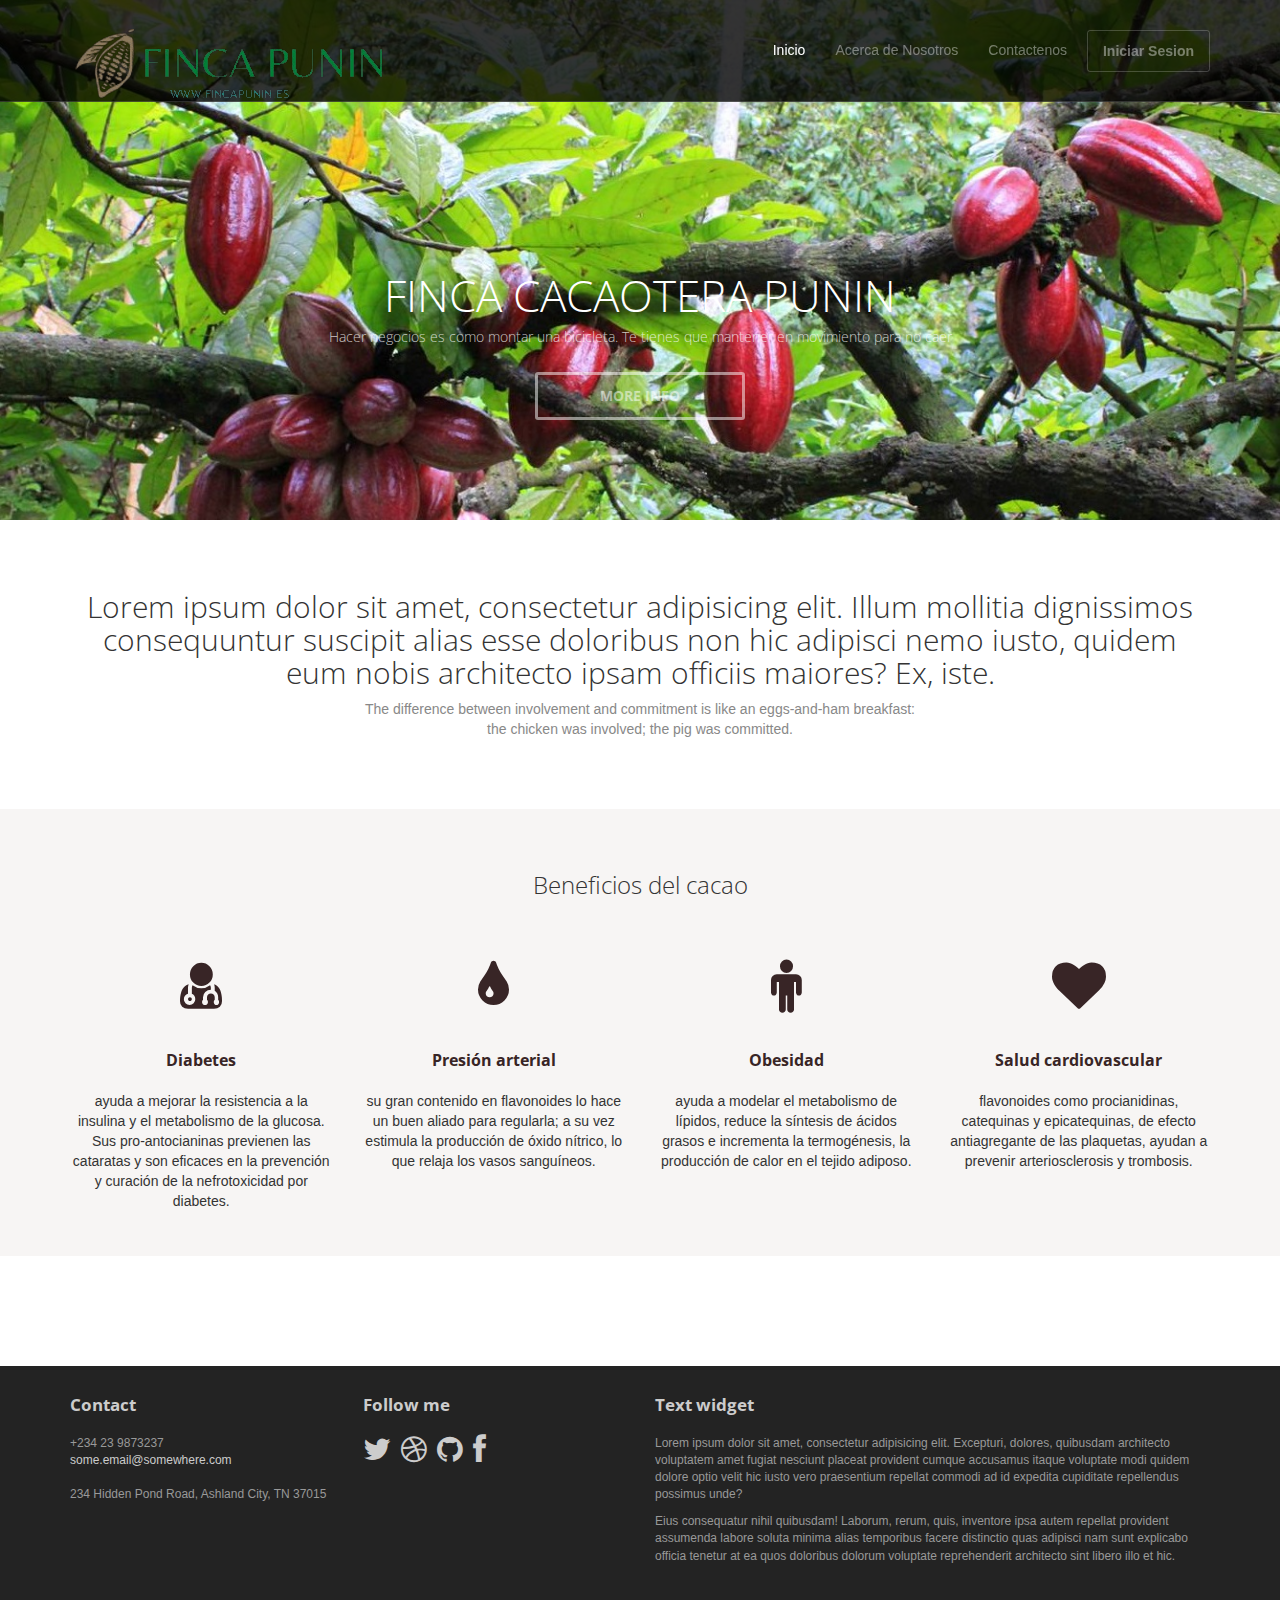
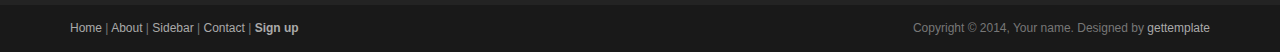
<file: index.html>
<!DOCTYPE html>
<html lang="en">
<head>
	<meta charset="utf-8">
	<meta name="viewport"    content="width=device-width, initial-scale=1.0">
	<meta name="description" content="">
	<meta name="author"      content="Sergey Pozhilov (GetTemplate.com)">
	
	<title>FincaPunin</title>

	<link rel="shortcut icon" href="assets/images/gt_favicon.png">
	
	<link rel="stylesheet" media="screen" href="http://fonts.googleapis.com/css?family=Open+Sans:300,400,700">
	<link rel="stylesheet" href="assets/css/bootstrap.min.css">
	<link rel="stylesheet" href="assets/css/font-awesome.min.css">

	<!-- Custom styles for our template -->
	<link rel="stylesheet" href="assets/css/bootstrap-theme.css" media="screen" >
	<link rel="stylesheet" href="assets/css/main.css">

	<!-- HTML5 shim and Respond.js IE8 support of HTML5 elements and media queries -->
	<!--[if lt IE 9]>
	<script src="assets/js/html5shiv.js"></script>
	<script src="assets/js/respond.min.js"></script>
	<![endif]-->
</head>

<body class="home">
	<!-- Fixed navbar -->
	<div class="navbar navbar-inverse navbar-fixed-top headroom" >
		<div class="container">
			<div class="navbar-header">
				<!-- Button for smallest screens -->
				<button type="button" class="navbar-toggle" data-toggle="collapse" data-target=".navbar-collapse"><span class="icon-bar"></span> <span class="icon-bar"></span> <span class="icon-bar"></span> </button>
				<a class="navbar-brand" href="index.html"><img src="assets/images/logo.png" alt="Progressus HTML5 template"></a>
			</div>
			<div class="navbar-collapse collapse">
				<ul class="nav navbar-nav pull-right">
					<li class="active"><a href="#">Inicio</a></li>
					<li><a href="about.html">Acerca de Nosotros</a></li>
					<li><a href="contact.html">Contactenos</a></li>
					<li><a class="btn" href="iniciosesion.php">Iniciar Sesion</a></li>
				</ul>
			</div><!--/.nav-collapse -->
		</div>
	</div> 
	<!-- /.navbar -->

	<!-- Header -->
	<header id="head">
		<div class="container">
			<div class="row">
				<h1 class="lead">FINCA CACAOTERA PUNIN</h1>
				<p class="tagline">Hacer negocios es como montar una bicicleta. Te tienes que mantener en movimiento para no caer</p>
				<p><a class="btn btn-default btn-lg" role="button">MORE INFO</a> </p>
			</div>
		</div>
	</header>
	<!-- /Header -->

	<!-- Intro -->
	<div class="container text-center">
		<br> <br>
		<h2 class="thin">Lorem ipsum dolor sit amet, consectetur adipisicing elit. Illum mollitia dignissimos consequuntur suscipit alias esse doloribus non hic adipisci nemo iusto, quidem eum nobis architecto ipsam officiis maiores? Ex, iste.</h2>
		<p class="text-muted">
			The difference between involvement and commitment is like an eggs-and-ham breakfast:<br> 
			the chicken was involved; the pig was committed.
		</p>
	</div>
	<!-- /Intro-->
		
	<!-- Highlights - jumbotron -->
	<div class="jumbotron top-space">
		<div class="container">
			
			<h3 class="text-center thin">Beneficios del cacao</h3>
			
			<div class="row">
				<div class="col-md-3 col-sm-6 highlight">
					<div class="h-caption"><h4><i class="fa fa-user-md fa-5"></i>Diabetes</h4></div>
					<div class="h-body text-center">
						<p>ayuda a mejorar la resistencia a la insulina y el metabolismo de la glucosa. Sus pro-antocianinas previenen las cataratas y son eficaces en la prevención y curación de la nefrotoxicidad por diabetes.</p>
					</div>
				</div>
				<div class="col-md-3 col-sm-6 highlight">
					<div class="h-caption"><h4><i class="fa fa-tint fa-5"></i>Presión arterial</h4></div>
					<div class="h-body text-center">
						<p>su gran contenido en flavonoides lo hace un buen aliado para regularla; a su vez estimula la producción de óxido nítrico, lo que relaja los vasos sanguíneos. </p>
					</div>
				</div>
				<div class="col-md-3 col-sm-6 highlight">
					<div class="h-caption"><h4><i class="fa fa-male"></i>Obesidad</h4></div>
					<div class="h-body text-center">
						<p>ayuda a modelar el metabolismo de lípidos, reduce la síntesis de ácidos grasos e incrementa la termogénesis, la producción de calor en el tejido adiposo.</p>
					</div>
				</div>
				<div class="col-md-3 col-sm-6 highlight">
					<div class="h-caption"><h4><i class="fa fa-heart fa-5"></i>Salud cardiovascular</h4></div>
					<div class="h-body text-center">
						<p> flavonoides como procianidinas, catequinas y epicatequinas, de efecto antiagregante de las plaquetas, ayudan a prevenir arteriosclerosis y trombosis.</p>
					</div>
				</div>
			</div> <!-- /row  -->
		
		</div>
	</div>
	<!-- /Highlights -->

	<!-- container -->
	<div class="container">

</div>	<!-- /container -->
	
	<!-- Social links. @TODO: replace by link/instructions in template -->
	<section id="social">
		<div class="container">
			<div class="wrapper clearfix">
				<!-- AddThis Button BEGIN -->
				<div class="addthis_toolbox addthis_default_style">
				<a class="addthis_button_facebook_like" fb:like:layout="button_count"></a>
				<a class="addthis_button_tweet"></a>
				<a class="addthis_button_linkedin_counter"></a>
				<a class="addthis_button_google_plusone" g:plusone:size="medium"></a>
				</div>
				<!-- AddThis Button END -->
			</div>
		</div>
	</section>
	<!-- /social links -->


	<footer id="footer" class="top-space">

		<div class="footer1">
			<div class="container">
				<div class="row">
					
					<div class="col-md-3 widget">
						<h3 class="widget-title">Contact</h3>
						<div class="widget-body">
							<p>+234 23 9873237<br>
								<a href="mailto:#">some.email@somewhere.com</a><br>
								<br>
								234 Hidden Pond Road, Ashland City, TN 37015
							</p>	
						</div>
					</div>

					<div class="col-md-3 widget">
						<h3 class="widget-title">Follow me</h3>
						<div class="widget-body">
							<p class="follow-me-icons">
								<a href=""><i class="fa fa-twitter fa-2"></i></a>
								<a href=""><i class="fa fa-dribbble fa-2"></i></a>
								<a href=""><i class="fa fa-github fa-2"></i></a>
								<a href=""><i class="fa fa-facebook fa-2"></i></a>
							</p>	
						</div>
					</div>

					<div class="col-md-6 widget">
						<h3 class="widget-title">Text widget</h3>
						<div class="widget-body">
							<p>Lorem ipsum dolor sit amet, consectetur adipisicing elit. Excepturi, dolores, quibusdam architecto voluptatem amet fugiat nesciunt placeat provident cumque accusamus itaque voluptate modi quidem dolore optio velit hic iusto vero praesentium repellat commodi ad id expedita cupiditate repellendus possimus unde?</p>
							<p>Eius consequatur nihil quibusdam! Laborum, rerum, quis, inventore ipsa autem repellat provident assumenda labore soluta minima alias temporibus facere distinctio quas adipisci nam sunt explicabo officia tenetur at ea quos doloribus dolorum voluptate reprehenderit architecto sint libero illo et hic.</p>
						</div>
					</div>

				</div> <!-- /row of widgets -->
			</div>
		</div>

		<div class="footer2">
			<div class="container">
				<div class="row">
					
					<div class="col-md-6 widget">
						<div class="widget-body">
							<p class="simplenav">
								<a href="#">Home</a> | 
								<a href="about.html">About</a> |
								<a href="sidebar-right.html">Sidebar</a> |
								<a href="contact.html">Contact</a> |
								<b><a href="signup.html">Sign up</a></b>
							</p>
						</div>
					</div>

					<div class="col-md-6 widget">
						<div class="widget-body">
							<p class="text-right">
								Copyright &copy; 2014, Your name. Designed by <a href="http://gettemplate.com/" rel="designer">gettemplate</a> 
							</p>
						</div>
					</div>

				</div> <!-- /row of widgets -->
			</div>
		</div>

	</footer>	
		




	<!-- JavaScript libs are placed at the end of the document so the pages load faster -->
	<script src="http://ajax.googleapis.com/ajax/libs/jquery/1.10.2/jquery.min.js"></script>
	<script src="http://netdna.bootstrapcdn.com/bootstrap/3.0.0/js/bootstrap.min.js"></script>
	<script src="assets/js/headroom.min.js"></script>
	<script src="assets/js/jQuery.headroom.min.js"></script>
	<script src="assets/js/template.js"></script>
</body>
</html>
</file>
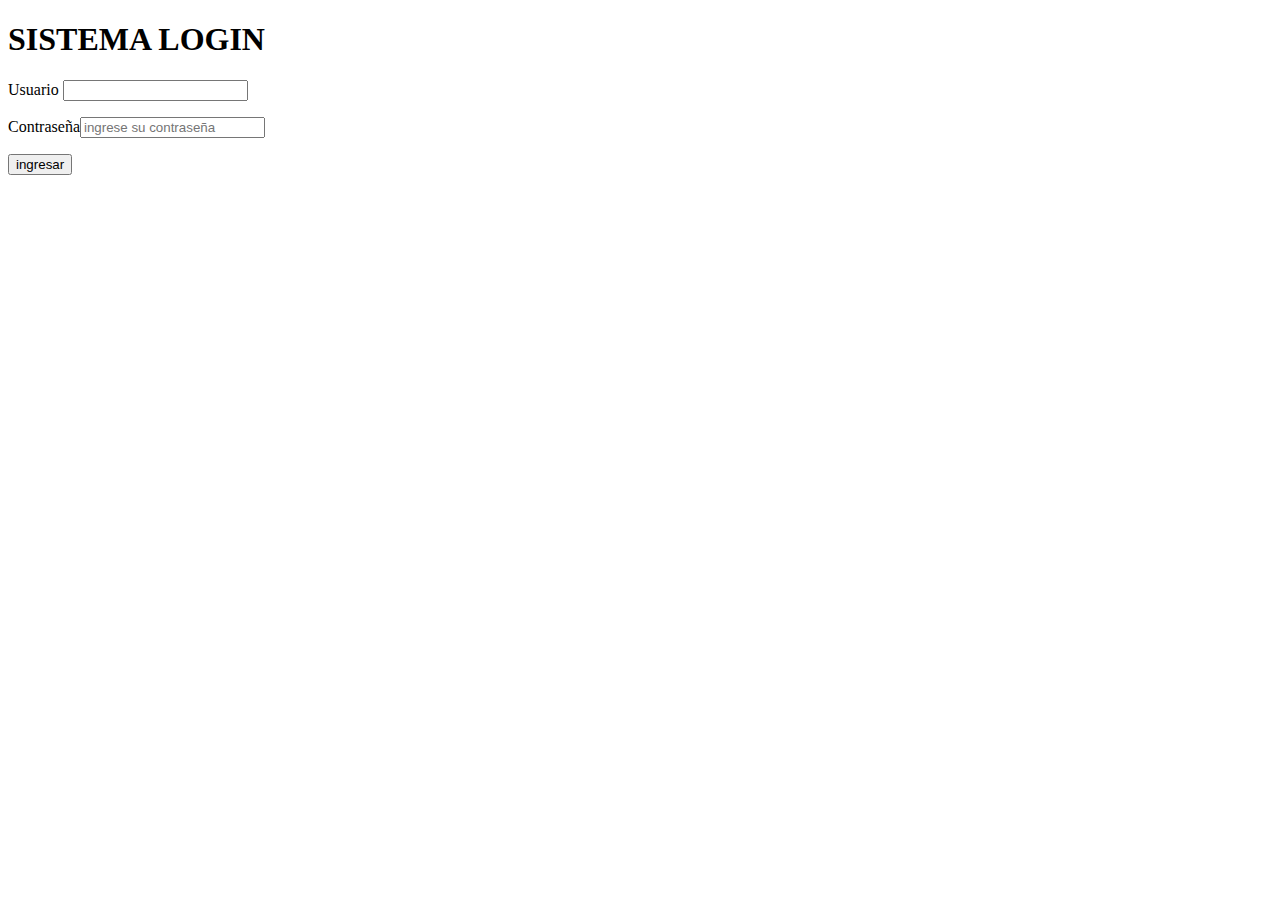
<file: assets/images/validar/validar/index.html>
<!DOCTYPE html>
<html lang="en">
<head>
    <meta charset="UTF-8">
    <meta http-equiv="X-UA-Compatible" content="IE=edge">
    <meta name="viewport" content="width=device-width, initial-scale=1.0">
    <title>validar</title>
</head>
<body>
    
<form action="validar.php" method="post">

<h1>SISTEMA LOGIN</h1>
<p>Usuario <input type="text"placeholder="" name="usuario" > </p>
<p>Contraseña<input type="password"placeholder="ingrese su contraseña" name="password" > </p>

<input type="submit" value="ingresar">


</form>


</body>
</html>
</file>
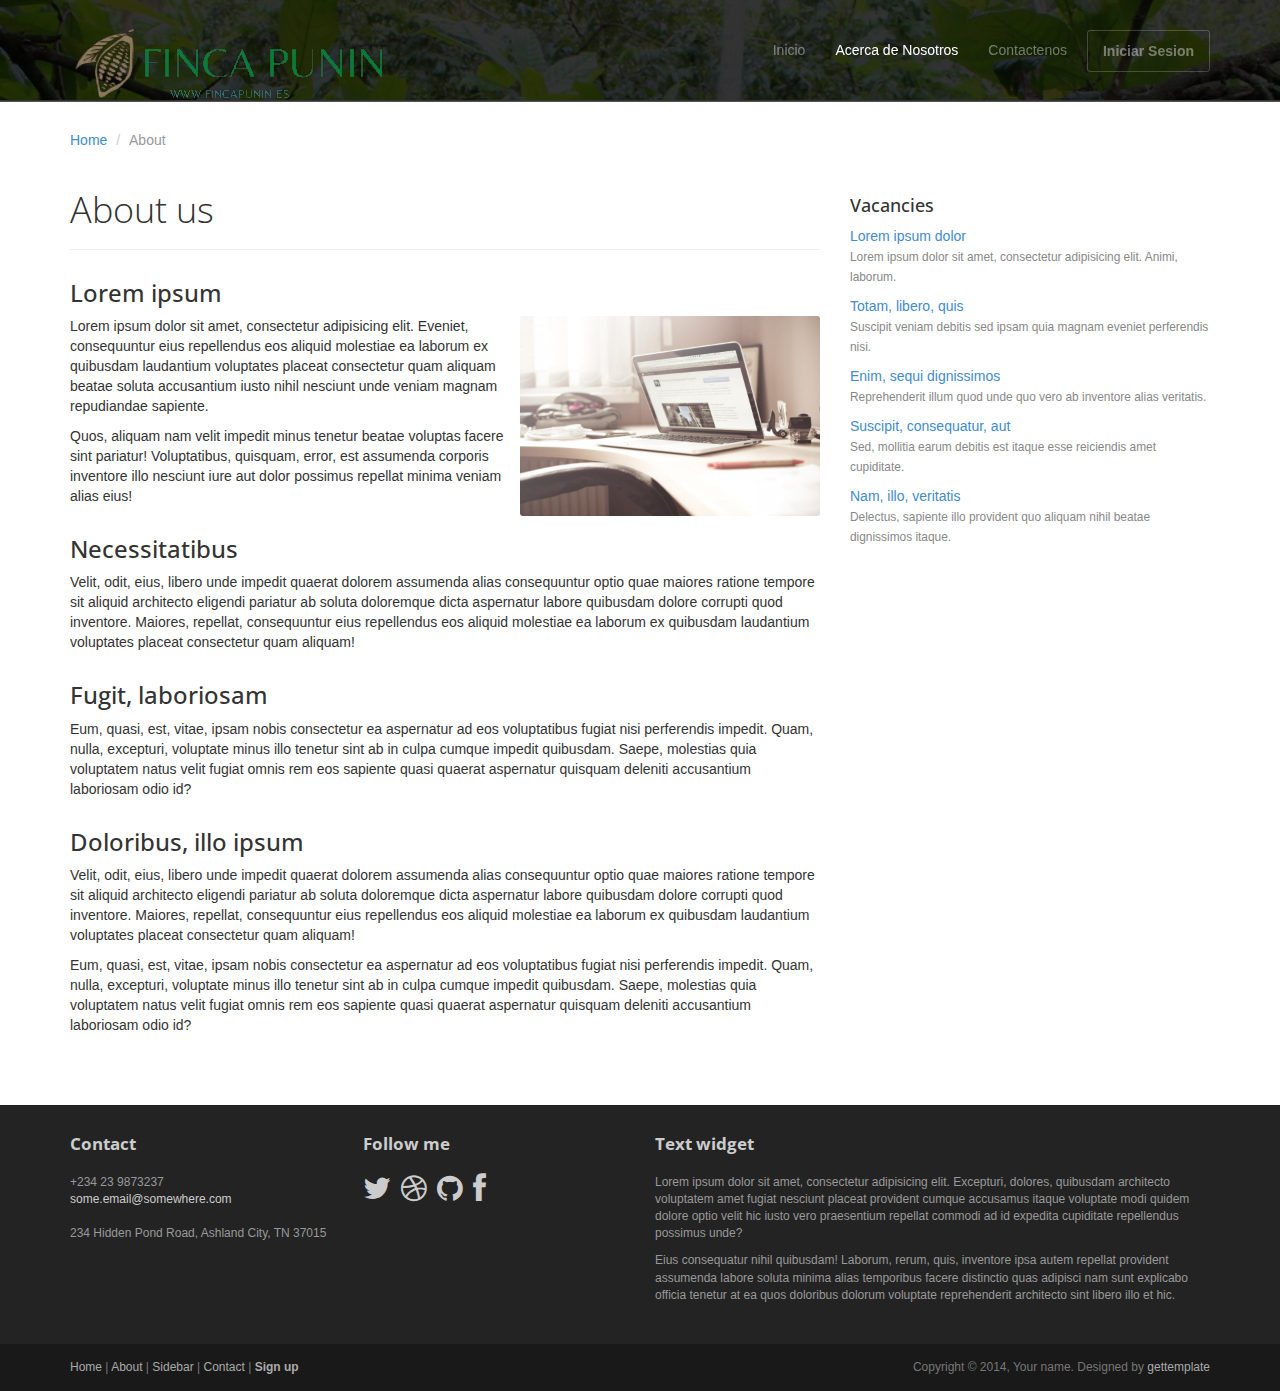
<file: about.html>
<!DOCTYPE html>
<html lang="en">

<head>
	<meta charset="utf-8">
	<meta name="viewport" content="width=device-width, initial-scale=1.0, shrink-to-fit=no">
	<meta name="description" content="">
	<meta name="author" content="Sergey Pozhilov (GetTemplate.com)">

	<title>About - Progressus Bootstrap template</title>

	<link rel="shortcut icon" href="assets/images/gt_favicon.png">

	<link rel="stylesheet" media="screen" href="http://fonts.googleapis.com/css?family=Open+Sans:300,400,700">
	<link rel="stylesheet" href="assets/css/bootstrap.min.css">
	<link rel="stylesheet" href="assets/css/font-awesome.min.css">

	<!-- Custom styles for our template -->
	<link rel="stylesheet" href="assets/css/bootstrap-theme.css" media="screen">
	<link rel="stylesheet" href="assets/css/main.css">

	<!-- HTML5 shim and Respond.js IE8 support of HTML5 elements and media queries -->
	<!--[if lt IE 9]>
	<script src="assets/js/html5shiv.js"></script>
	<script src="assets/js/respond.min.js"></script>
	<![endif]-->
</head>

<body>
	<!-- Fixed navbar -->
	<div class="navbar navbar-inverse navbar-fixed-top headroom">
		<div class="container">
			<div class="navbar-header">
				<!-- Button for smallest screens -->
				<button type="button" class="navbar-toggle" data-toggle="collapse" data-target=".navbar-collapse"><span
						class="icon-bar"></span> <span class="icon-bar"></span> <span class="icon-bar"></span> </button>
				<a class="navbar-brand" href="index.html"><img src="assets/images/logo.png"
						alt="Progressus HTML5 template"></a>
			</div>
			<div class="navbar-collapse collapse">
				<ul class="nav navbar-nav pull-right">
					<li><a href="index.html">Inicio</a></li>
					<li class="active"><a href="about.html">Acerca de Nosotros</a></li>
					<li><a href="contact.html">Contactenos</a></li>
					<li><a class="btn" href="iniciosesion.php">Iniciar Sesion</a></li>
				</ul>
			</div>
			<!--/.nav-collapse -->
		</div>
	</div>
	<!-- /.navbar -->

	<header id="head" class="secondary"></header>

	<!-- container -->
	<div class="container">

		<ol class="breadcrumb">
			<li><a href="index.html">Home</a></li>
			<li class="active">About</li>
		</ol>

		<div class="row">

			<!-- Article main content -->
			<article class="col-sm-8 maincontent">
				<header class="page-header">
					<h1 class="page-title">About us</h1>
				</header>
				<h3>Lorem ipsum</h3>
				<p><img src="assets/images/mac.jpg" alt="" class="img-rounded pull-right" width="300"> Lorem ipsum dolor
					sit amet, consectetur adipisicing elit. Eveniet, consequuntur eius repellendus eos aliquid molestiae
					ea laborum ex quibusdam laudantium voluptates placeat consectetur quam aliquam beatae soluta
					accusantium iusto nihil nesciunt unde veniam magnam repudiandae sapiente.</p>
				<p>Quos, aliquam nam velit impedit minus tenetur beatae voluptas facere sint pariatur! Voluptatibus,
					quisquam, error, est assumenda corporis inventore illo nesciunt iure aut dolor possimus repellat
					minima veniam alias eius!</p>
				<h3>Necessitatibus</h3>
				<p>Velit, odit, eius, libero unde impedit quaerat dolorem assumenda alias consequuntur optio quae
					maiores ratione tempore sit aliquid architecto eligendi pariatur ab soluta doloremque dicta
					aspernatur labore quibusdam dolore corrupti quod inventore. Maiores, repellat, consequuntur eius
					repellendus eos aliquid molestiae ea laborum ex quibusdam laudantium voluptates placeat consectetur
					quam aliquam!</p>
				<h3>Fugit, laboriosam</h3>
				<p>Eum, quasi, est, vitae, ipsam nobis consectetur ea aspernatur ad eos voluptatibus fugiat nisi
					perferendis impedit. Quam, nulla, excepturi, voluptate minus illo tenetur sint ab in culpa cumque
					impedit quibusdam. Saepe, molestias quia voluptatem natus velit fugiat omnis rem eos sapiente quasi
					quaerat aspernatur quisquam deleniti accusantium laboriosam odio id?</p>
				<h3>Doloribus, illo ipsum</h3>
				<p>Velit, odit, eius, libero unde impedit quaerat dolorem assumenda alias consequuntur optio quae
					maiores ratione tempore sit aliquid architecto eligendi pariatur ab soluta doloremque dicta
					aspernatur labore quibusdam dolore corrupti quod inventore. Maiores, repellat, consequuntur eius
					repellendus eos aliquid molestiae ea laborum ex quibusdam laudantium voluptates placeat consectetur
					quam aliquam!</p>
				<p>Eum, quasi, est, vitae, ipsam nobis consectetur ea aspernatur ad eos voluptatibus fugiat nisi
					perferendis impedit. Quam, nulla, excepturi, voluptate minus illo tenetur sint ab in culpa cumque
					impedit quibusdam. Saepe, molestias quia voluptatem natus velit fugiat omnis rem eos sapiente quasi
					quaerat aspernatur quisquam deleniti accusantium laboriosam odio id?</p>

			</article>
			<!-- /Article -->

			<!-- Sidebar -->
			<aside class="col-sm-4 sidebar sidebar-right">

				<div class="widget">
					<h4>Vacancies</h4>
					<ul class="list-unstyled list-spaces">
						<li><a href="">Lorem ipsum dolor</a><br><span class="small text-muted">Lorem ipsum dolor sit
								amet, consectetur adipisicing elit. Animi, laborum.</span></li>
						<li><a href="">Totam, libero, quis</a><br><span class="small text-muted">Suscipit veniam debitis
								sed ipsam quia magnam eveniet perferendis nisi.</span></li>
						<li><a href="">Enim, sequi dignissimos</a><br><span class="small text-muted">Reprehenderit illum
								quod unde quo vero ab inventore alias veritatis.</span></li>
						<li><a href="">Suscipit, consequatur, aut</a><br><span class="small text-muted">Sed, mollitia
								earum debitis est itaque esse reiciendis amet cupiditate.</span></li>
						<li><a href="">Nam, illo, veritatis</a><br><span class="small text-muted">Delectus, sapiente
								illo provident quo aliquam nihil beatae dignissimos itaque.</span></li>
					</ul>
				</div>

			</aside>
			<!-- /Sidebar -->

		</div>
	</div> <!-- /container -->


	<footer id="footer" class="top-space">

		<div class="footer1">
			<div class="container">
				<div class="row">

					<div class="col-md-3 widget">
						<h3 class="widget-title">Contact</h3>
						<div class="widget-body">
							<p>+234 23 9873237<br>
								<a href="mailto:#">some.email@somewhere.com</a><br>
								<br>
								234 Hidden Pond Road, Ashland City, TN 37015
							</p>
						</div>
					</div>

					<div class="col-md-3 widget">
						<h3 class="widget-title">Follow me</h3>
						<div class="widget-body">
							<p class="follow-me-icons clearfix">
								<a href=""><i class="fa fa-twitter fa-2"></i></a>
								<a href=""><i class="fa fa-dribbble fa-2"></i></a>
								<a href=""><i class="fa fa-github fa-2"></i></a>
								<a href=""><i class="fa fa-facebook fa-2"></i></a>
							</p>
						</div>
					</div>

					<div class="col-md-6 widget">
						<h3 class="widget-title">Text widget</h3>
						<div class="widget-body">
							<p>Lorem ipsum dolor sit amet, consectetur adipisicing elit. Excepturi, dolores, quibusdam
								architecto voluptatem amet fugiat nesciunt placeat provident cumque accusamus itaque
								voluptate modi quidem dolore optio velit hic iusto vero praesentium repellat commodi ad
								id expedita cupiditate repellendus possimus unde?</p>
							<p>Eius consequatur nihil quibusdam! Laborum, rerum, quis, inventore ipsa autem repellat
								provident assumenda labore soluta minima alias temporibus facere distinctio quas
								adipisci nam sunt explicabo officia tenetur at ea quos doloribus dolorum voluptate
								reprehenderit architecto sint libero illo et hic.</p>
						</div>
					</div>

				</div> <!-- /row of widgets -->
			</div>
		</div>

		<div class="footer2">
			<div class="container">
				<div class="row">

					<div class="col-md-6 widget">
						<div class="widget-body">
							<p class="simplenav">
								<a href="#">Home</a> |
								<a href="about.html">About</a> |
								<a href="sidebar-right.html">Sidebar</a> |
								<a href="contact.html">Contact</a> |
								<b><a href="signup.html">Sign up</a></b>
							</p>
						</div>
					</div>

					<div class="col-md-6 widget">
						<div class="widget-body">
							<p class="text-right">
								Copyright &copy; 2014, Your name. Designed by <a href="http://gettemplate.com/"
									rel="designer">gettemplate</a>
							</p>
						</div>
					</div>

				</div> <!-- /row of widgets -->
			</div>
		</div>
	</footer>





	<!-- JavaScript libs are placed at the end of the document so the pages load faster -->
	<script src="http://ajax.googleapis.com/ajax/libs/jquery/1.10.2/jquery.min.js"></script>
	<script src="http://netdna.bootstrapcdn.com/bootstrap/3.0.0/js/bootstrap.min.js"></script>
	<script src="assets/js/headroom.min.js"></script>
	<script src="assets/js/jQuery.headroom.min.js"></script>
	<script src="assets/js/template.js"></script>
</body>

</html>
</file>
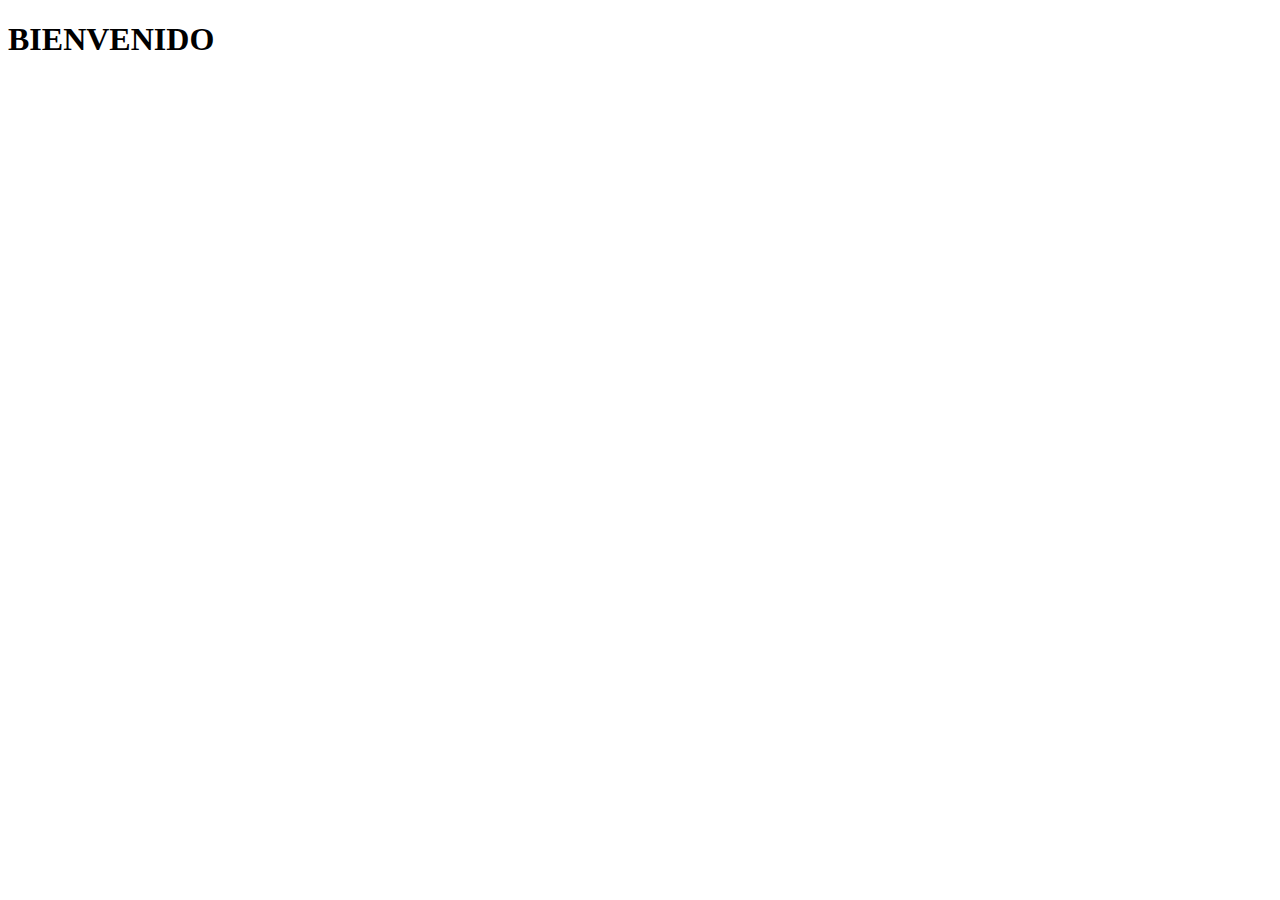
<file: assets/images/validar/validar/home.html>
<!DOCTYPE html>
<html lang="en">
<head>
    <meta charset="UTF-8">
    <meta http-equiv="X-UA-Compatible" content="IE=edge">
    <meta name="viewport" content="width=device-width, initial-scale=1.0">
    <title>Document</title>
</head>
<body>
    <h1>BIENVENIDO</h1>
</body>
</html>
</file>
<file: assets/css/main.css>
/* Header */
#head {
	background: #181015 url(../images/bg_header.jpg) no-repeat;
	background-size: cover;
	min-height: 520px;
	text-align: center;
	padding-top: 240px;
	color: white;
	font-family: "Open sans", Helvetica, Arial;
	font-weight: 300;
}

#head.secondary {
	height: 100px;
	min-height: 100px;
	padding-top: 0px;
}

#head .lead {
	font-family: "Open sans", Helvetica, Arial;
	font-size: 44px;
	margin-bottom: 6px;
	color: white;
	line-height: 1.15em;
}

#head .tagline {
	color: rgba(255, 255, 255, 0.75);
	margin-bottom: 25px;
}

#head .tagline a {
	color: #fff;
}

#head .btn {
	margin-bottom: 10px;
}

#head .btn-default {
	text-shadow: none;
	background: transparent;
	color: rgba(255, 255, 255, .5);
	-webkit-box-shadow: inset 0px 0px 0px 3px rgba(255, 255, 255, .5);
	-moz-box-shadow: inset 0px 0px 0px 3px rgba(255, 255, 255, .5);
	box-shadow: inset 0px 0px 0px 3px rgba(255, 255, 255, .5);
	background: transparent;
}

#head .btn-default:hover,
#head .btn-default:focus {
	color: rgba(255, 255, 255, .8);
	-webkit-box-shadow: inset 0px 0px 0px 3px rgba(255, 255, 255, .8);
	-moz-box-shadow: inset 0px 0px 0px 3px rgba(255, 255, 255, .8);
	box-shadow: inset 0px 0px 0px 3px rgba(255, 255, 255, .8);
	background: transparent;
}

#head .btn-default:active,
#head .btn-default.active {
	color: #fff;
	-webkit-box-shadow: inset 0px 0px 0px 3px #fff;
	-moz-box-shadow: inset 0px 0px 0px 3px #fff;
	box-shadow: inset 0px 0px 0px 3px #fff;
	background: transparent;
}

@media (max-width: 767px) {
	#head {
		min-height: 420px;
		padding-top: 160px;
	}

	#head .lead {
		font-size: 34px;
	}
}


/* Autohide navbar */
.slideUp {
	top: -100px;
}

.headroom {
	-webkit-transition: all 0.4s ease-out;
	-moz-transition: all 0.4s ease-out;
	-o-transition: all 0.4s ease-out;
	transition: all 0.4s ease-out;
}


/* Highlights (in jumbotron in most cases) */
.highlight {
	margin-top: 40px;
}

.h-caption {
	text-align: center;
}

.h-caption i {
	display: block;
	font-size: 54px;
	color: #382526;
	margin-bottom: 36px;
}

.h-caption h4 {
	color: #382526;
	font-size: 16px;
	font-weight: bold;
	margin-bottom: 20px;
}

.h-body {}


/* Typography */
h1,
h2,
h3,
h4,
h5,
h6 {
	font-family: "Open sans", Helvetica, Arial;
}

h1,
.h1,
h2,
.h2,
h3,
.h3 {
	margin-top: 30px;
}

blockquote {
	font-style: italic;
	font-family: Georgia;
	color: #999;
	margin: 30px 0 30px;
}

label {
	color: #777;
}

.thin {
	font-weight: 300;
}

.page-title {
	margin-top: 20px;
	font-weight: 300;
}

.text-muted {
	color: #888;
}

.breadcrumb {
	background: none;
	padding: 0;
	margin: 30px 0 0px 0;
}

ul.list-spaces li {
	margin-bottom: 10px;
}

/* Helpers */
.container-full {
	margin: 0 auto;
	width: 100%;
}

.top-space {
	margin-top: 60px;
}

.top-margin {
	margin-top: 20px;
}

img {
	max-width: 100%;
}

img.pull-right {
	margin-left: 10px;
}

img.pull-left {
	margin-right: 10px;
}

#map {
	width: 100%;
	height: 280px;
}

#social {
	margin-top: 50px;
	margin-bottom: 50px;
}

#social .wrapper {
	width: 340px;
	margin: 0 auto;
}

/* Main content block */
.maincontent {}

/* Sidebars */
.sidebar {
	padding-top: 36px;
	padding-bottom: 30px;
}

.sidebar .widget {
	margin-bottom: 20px;
}

.sidebar h1,
.sidebar .h1,
.sidebar h2,
.sidebar .h2,
.sidebar h3,
.sidebar .h3 {
	margin-top: 20px;
}

/* Footer */
.footer1 {
	background: #232323;
	padding: 30px 0 0 0;
	font-size: 12px;
	color: #999;
}

.footer1 a {
	color: #ccc;
}

.footer1 a:hover {
	color: #fff;
}

.footer1 .widget {
	margin-bottom: 30px;
}

.footer1 .widget-title {
	font-size: 17px;
	font-weight: bold;
	color: #ccc;
	margin: 0 0 20px;
}

.footer1 .entry-meta {
	border-top: 1px solid #ccc;
	border-bottom: 1px solid #ccc;
	margin: 0 0 35px 0;
	padding: 2px 0;
	color: #888888;
	font-size: 12px;
	font-size: 0.75rem;
}

.footer1 .entry-meta a {
	color: #333333;
}

.footer1 .entry-meta .meta-in {
	border-top: 1px solid #ccc;
	border-bottom: 1px solid #ccc;
	padding: 10px 0;
}

.follow-me-icons {
	font-size: 30px;
}

.follow-me-icons i {
	float: left;
	margin: 0 10px 0 0;
}

.footer2 {
	background: #191919;
	padding: 15px 0;
	color: #777;
	font-size: 12px;
}

.footer2 a {
	color: #aaa;
}

.footer2 a:hover {
	color: #fff;
}

.footer2 p {
	margin: 0;
}

.widget-simplenav {
	margin-left: -5px;
}

.widget-simplenav a {
	margin: 0 5px;
}

/*INGRESO DE DATOS*/
.IngresoDatos {
	width: 400px;
	background: #24303c;
	padding: 30px;
	margin: auto;
	margin-top: 100px;
	border-radius: 4px;
	font-family: 'calibri';
	color: white;
	box-shadow: 7px 13px 37px #000;
}

.IngresoDatos h4 {
	font-size: 20px;
	margin-bottom: 20px;
	text-align: center;
}

.controls {
	width: 100%;
	background: #24303c;
	padding: 10px;
	border-radius: 4px;
	margin-bottom: 16px;
	border: 1px solid #1f53c5;
	font-family: 'calibri';
	font-size: 18px;
	color: white;
}



.IngresoDatos a:hover {
	color: white;
	text-decoration: underline;
}

.IngresoDatos .botons {
	width: 100%;
	background: #1f53c5;
	border: none;
	padding: 12px;
	color: white;
	margin: 16px 0;
	font-size: 16px;
}

.form-datos {
	margin: 150px auto;
	width: 600px;
}

/*linea de tiempo*/
html {
	box-sizing: border-box;
	font-family: georgia;
}

*,
*:before,
*:after {
	box-sizing: inherit;
}

.img {
	max-width: 100%;
}

.timeline {
	text-align: center;
}

.timeline .year {
	display: inline-block;
	font-size: 36px;
	font-weight: bold;
	position: relative;
}

.timeline .year span {
	display: inline-block;
	padding-bottom: 6px;
}

.timeline .year:after {
	content: "";
	display: block;
	width: 80%;
	margin: auto;
	height: 1px;
	background: green;
}

.timeline .year--end:before {
	content: "";
	display: block;
	width: 80%;
	margin: auto;
	height: 1px;
	background: green;
}

.timeline .year--end:after {
	content: none;
}

.timeline .days {
	list-style-type: none;
	margin: 0;
	padding: 0;
}

.timeline .days .day {
	width: 100%;
	float: left;
}

.timeline .days .day .events {
	position: relative;
	float: left;
	border-right: 1px solid green;
	padding: 30px;
	text-align: right;
	width: 50%;
}

.timeline .days .day .events:after {
	content: "";
	width: 40%;
	display: inline-block;
	height: 1px;
	background: green;
	position: absolute;
	right: 0;
}

.timeline .days .day .events .date {
	position: absolute;
	top: 50%;
	left: 100%;
	transform: translateY(-50%);
	padding: 30px;
	text-align: left;
	color: green;
	font-size: 24px;
	white-space: nowrap;
}

.timeline .days .day .events .day__img {
	margin-right: -30px;
	position: relative;
	overflow: hidden;
}

.timeline .days .day .events .day__img img {
	display: block;
	float: right;
}

.timeline .days .day .events .day__img .caption {
	position: absolute;
	margin: 0;
	bottom: 0;
	right: 0;
	padding: 20px;
	background: rgba(0, 0, 0, 0.7);
	color: #fff;
}

.timeline .days .day:nth-child(odd) .events {
	width: calc(50% + 1px);
	float: right;
	border-right: 0;
	border-left: 1px solid green;
	text-align: left;
}

.timeline .days .day:nth-child(odd) .events:after {
	right: auto;
	left: 0;
}

.timeline .days .day:nth-child(odd) .events .date {
	left: auto;
	right: 100%;
	text-align: right;
}

.timeline .days .day:nth-child(odd) .events .day__img {
	margin-right: auto;
	margin-left: -30px;
}

.timeline .days .day:nth-child(odd) .events .day__img img {
	float: left;
}

.timeline .days .day:nth-child(odd) .events .day__img .caption {
	right: auto;
	left: 0;
}
</file>
